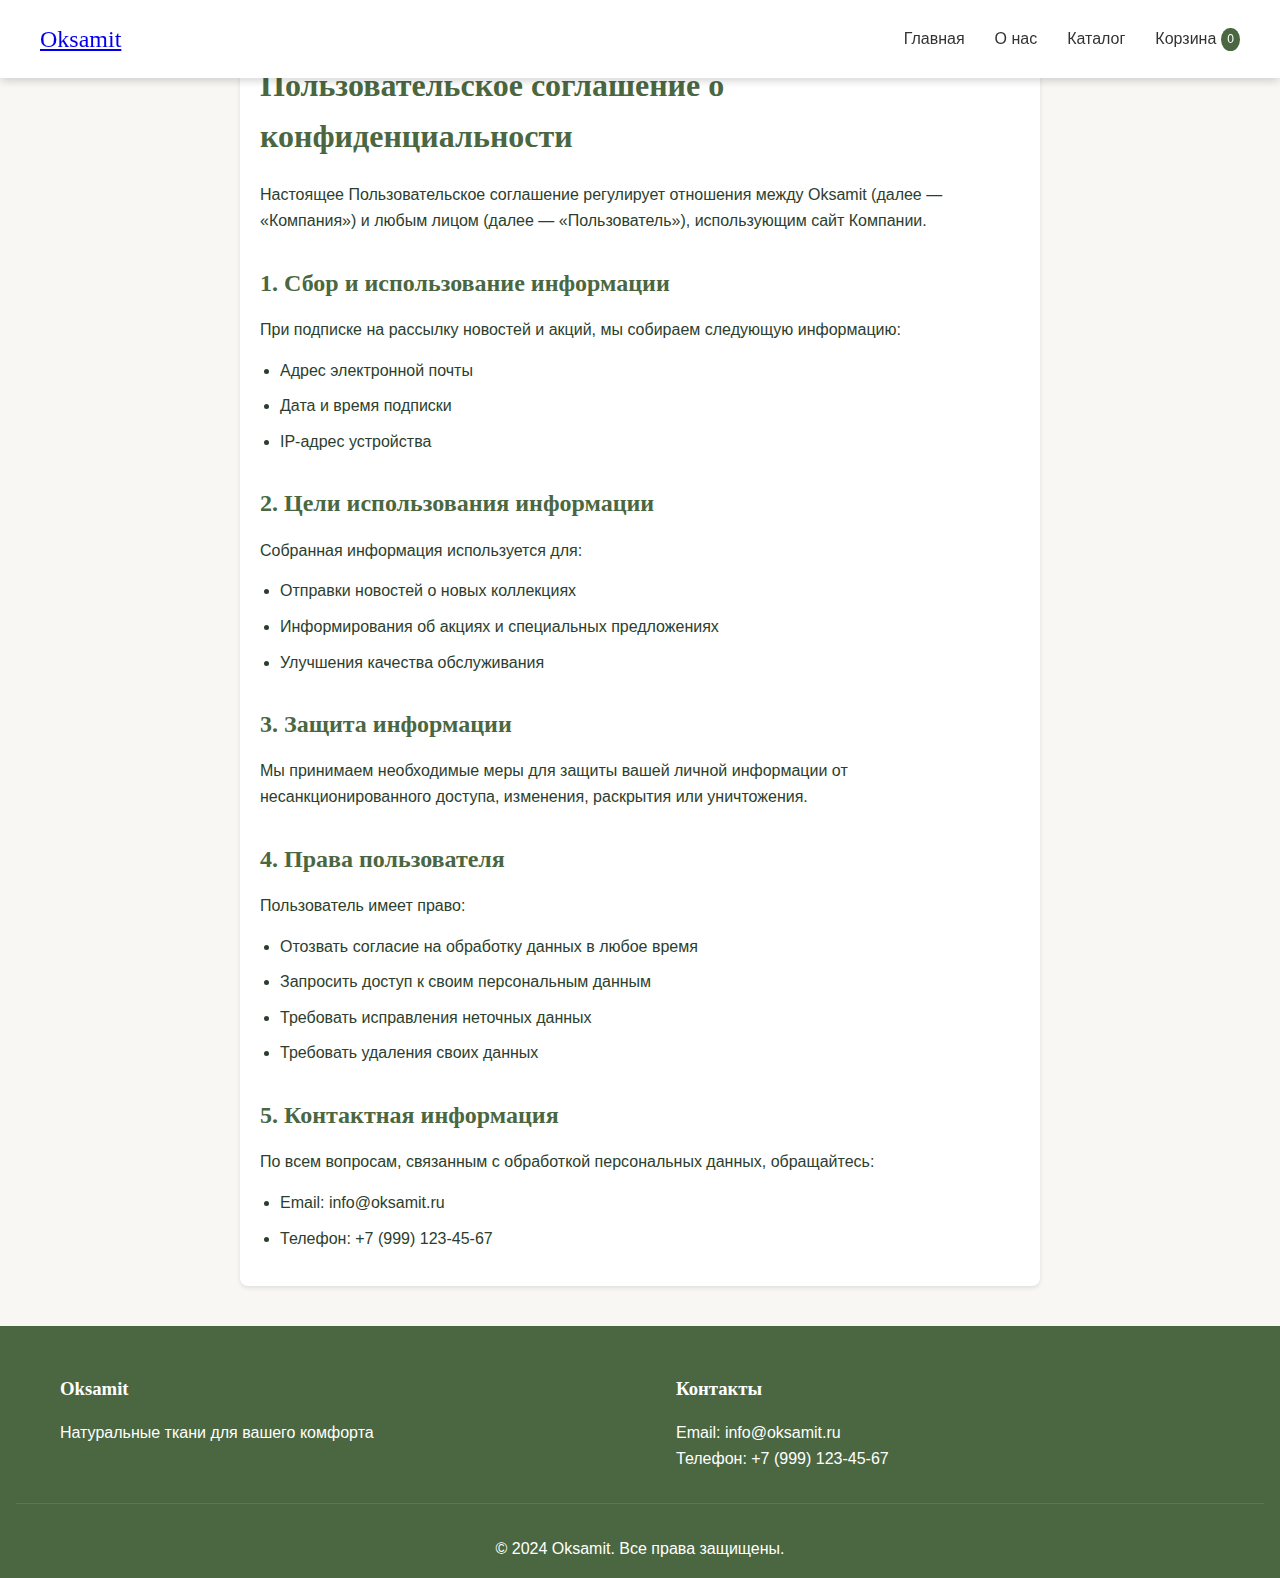
<file: privacy-policy.html>
<!DOCTYPE html>
<html lang="ru">
<head>
    <meta charset="UTF-8">
    <meta name="viewport" content="width=device-width, initial-scale=1.0">
    <title>Пользовательское соглашение - Oksamit</title>
    <link rel="stylesheet" href="styles.css">
    <style>
        .privacy-content {
            max-width: 800px;
            margin: 40px auto;
            padding: 20px;
            background-color: var(--white);
            border-radius: 8px;
            box-shadow: 0 2px 4px rgba(0, 0, 0, 0.1);
        }

        .privacy-content h1 {
            color: var(--primary-color);
            margin-bottom: 20px;
        }

        .privacy-content h2 {
            color: var(--primary-color);
            margin: 30px 0 15px;
        }

        .privacy-content p {
            margin-bottom: 15px;
            line-height: 1.6;
        }

        .privacy-content ul {
            margin-bottom: 15px;
            padding-left: 20px;
        }

        .privacy-content li {
            margin-bottom: 10px;
            line-height: 1.6;
        }

        @media (max-width: 768px) {
            .privacy-content {
                margin: 20px;
                padding: 15px;
            }
        }
    </style>
</head>
<body>
    <header>
        <nav>
            <div class="logo">
                <a href="index.html">Oksamit</a>
            </div>
            <div class="nav-links">
                <a href="index.html">Главная</a>
                <a href="index.html#about">О нас</a>
                <a href="index.html#catalog">Каталог</a>
                <a href="index.html#cart" class="cart-link">Корзина <span class="cart-count">0</span></a>
            </div>
        </nav>
    </header>

    <main>
        <div class="privacy-content">
            <h1>Пользовательское соглашение о конфиденциальности</h1>
            
            <p>Настоящее Пользовательское соглашение регулирует отношения между Oksamit (далее — «Компания») и любым лицом (далее — «Пользователь»), использующим сайт Компании.</p>

            <h2>1. Сбор и использование информации</h2>
            <p>При подписке на рассылку новостей и акций, мы собираем следующую информацию:</p>
            <ul>
                <li>Адрес электронной почты</li>
                <li>Дата и время подписки</li>
                <li>IP-адрес устройства</li>
            </ul>

            <h2>2. Цели использования информации</h2>
            <p>Собранная информация используется для:</p>
            <ul>
                <li>Отправки новостей о новых коллекциях</li>
                <li>Информирования об акциях и специальных предложениях</li>
                <li>Улучшения качества обслуживания</li>
            </ul>

            <h2>3. Защита информации</h2>
            <p>Мы принимаем необходимые меры для защиты вашей личной информации от несанкционированного доступа, изменения, раскрытия или уничтожения.</p>

            <h2>4. Права пользователя</h2>
            <p>Пользователь имеет право:</p>
            <ul>
                <li>Отозвать согласие на обработку данных в любое время</li>
                <li>Запросить доступ к своим персональным данным</li>
                <li>Требовать исправления неточных данных</li>
                <li>Требовать удаления своих данных</li>
            </ul>

            <h2>5. Контактная информация</h2>
            <p>По всем вопросам, связанным с обработкой персональных данных, обращайтесь:</p>
            <ul>
                <li>Email: info@oksamit.ru</li>
                <li>Телефон: +7 (999) 123-45-67</li>
            </ul>
        </div>
    </main>

    <footer>
        <div class="footer-content">
            <div class="footer-section">
                <h3>Oksamit</h3>
                <p>Натуральные ткани для вашего комфорта</p>
            </div>
            <div class="footer-section">
                <h3>Контакты</h3>
                <p>Email: info@oksamit.ru</p>
                <p>Телефон: +7 (999) 123-45-67</p>
            </div>
        </div>
        <div class="footer-bottom">
            <p>&copy; 2024 Oksamit. Все права защищены.</p>
        </div>
    </footer>
</body>
</html>
</file>
<file: styles.css>
:root {
    --primary-color: #4A6741;
    --secondary-color: #8BA888;
    --accent-color: #D4B996;
    --text-color: #2C3E2D;
    --background-color: #F9F7F4;
    --white: #FFFFFF;
}

* {
    margin: 0;
    padding: 0;
    box-sizing: border-box;
}

body {
    font-family: 'Roboto', sans-serif;
    color: var(--text-color);
    background-color: var(--background-color);
    line-height: 1.6;
}

h1, h2, h3 {
    font-family: 'Playfair Display', serif;
    color: var(--primary-color);
}

/* Header & Navigation */
header {
    background-color: var(--white);
    box-shadow: 0 2px 10px rgba(0, 0, 0, 0.1);
    position: fixed;
    width: 100%;
    top: 0;
    z-index: 1000;
}

nav {
    display: flex;
    justify-content: space-between;
    align-items: center;
    padding: 20px 40px;
    background-color: white;
    box-shadow: 0 2px 10px rgba(0, 0, 0, 0.1);
}

.logo {
    font-family: 'Playfair Display', serif;
    font-size: 24px;
    color: var(--primary-color);
}

.nav-links {
    display: flex;
    align-items: center;
    gap: 30px;
}

.nav-links a {
    text-decoration: none;
    color: #333;
    font-size: 16px;
    transition: color 0.3s ease;
    display: flex;
    align-items: center;
}

.nav-links a:hover {
    color: var(--primary-color);
}

.cart-link {
    display: flex;
    align-items: center;
    gap: 5px;
}

.cart-count {
    background-color: var(--primary-color);
    color: white;
    padding: 2px 6px;
    border-radius: 50%;
    font-size: 12px;
}

.profile-icon {
    font-size: 20px;
    text-decoration: none;
    color: #333;
    cursor: pointer;
    transition: color 0.3s ease;
    display: flex;
    align-items: center;
}

.profile-icon:hover {
    color: var(--primary-color);
}

@media (max-width: 768px) {
    nav {
        padding: 15px 20px;
    }

    .nav-links {
        gap: 15px;
    }

    .nav-links a {
        font-size: 14px;
    }

    .profile-icon {
        font-size: 18px;
    }
}

/* Hero Section */
.hero {
    height: 100vh;
    display: flex;
    flex-direction: column;
    justify-content: center;
    align-items: center;
    text-align: center;
    background: linear-gradient(rgba(255, 255, 255, 0.9), rgba(255, 255, 255, 0.9)),
                url('https://images.unsplash.com/photo-1558769132-cb1aea458c5e?ixlib=rb-1.2.1&auto=format&fit=crop&w=1950&q=80');
    background-size: cover;
    background-position: center;
    padding: 0 1rem;
}

.hero h1 {
    font-size: 4rem;
    margin-bottom: 1rem;
}

.hero p {
    font-size: 1.5rem;
    color: var(--text-color);
}

/* About Section */
.about {
    padding: 5rem 1rem;
    max-width: 1200px;
    margin: 0 auto;
}

.about h2 {
    text-align: center;
    margin-bottom: 3rem;
}

.about-content {
    display: flex;
    gap: 2rem;
    align-items: center;
}

.about-text {
    flex: 1;
}

.about-text ul {
    list-style-position: inside;
    margin-top: 1rem;
}

.about-text li {
    margin-bottom: 0.5rem;
}

/* Catalog Section */
.catalog {
    padding: 5rem 1rem;
    max-width: 1200px;
    margin: 0 auto;
}

.catalog h2 {
    text-align: center;
    margin-bottom: 3rem;
}

.products-grid {
    display: grid;
    grid-template-columns: repeat(auto-fit, minmax(250px, 1fr));
    gap: 2rem;
}

.product-card {
    background: var(--white);
    border-radius: 8px;
    overflow: hidden;
    transition: transform 0.3s ease, box-shadow 0.3s ease;
    display: flex;
    flex-direction: column;
    height: 100%;
}

.product-card:hover {
    transform: translateY(-5px);
    box-shadow: 0 5px 15px rgba(0, 0, 0, 0.1);
}

.product-image {
    width: 100%;
    height: 400px;
    object-fit: cover;
    border-radius: 8px;
    margin-bottom: 20px;
}

.product-overlay {
    position: absolute;
    top: 0;
    left: 0;
    right: 0;
    bottom: 0;
    background: rgba(0, 0, 0, 0.7);
    color: white;
    padding: 20px;
    opacity: 0;
    transition: opacity 0.3s ease;
    display: flex;
    align-items: center;
    justify-content: center;
    text-align: center;
}

.product-overlay p {
    font-size: 0.9rem;
    line-height: 1.4;
}

.product-image-container:hover .product-overlay {
    opacity: 1;
}

.product-image-container:hover .product-image {
    transform: scale(1.1);
}

.product-info {
    padding: 1.5rem;
    display: flex;
    flex-direction: column;
    flex-grow: 1;
}

.product-title {
    font-size: 1.2rem;
    margin-bottom: 0.5rem;
    min-height: 2.8rem;
}

.product-description {
    margin-bottom: 1rem;
    flex-grow: 1;
}

.product-price {
    color: var(--primary-color);
    font-weight: 700;
    font-size: 1.3rem;
    margin: 1rem 0;
    text-align: center;
}

.product-actions {
    display: flex;
    gap: 20px;
    margin-top: 30px;
}

.add-to-cart {
    background-color: var(--primary-color);
    color: var(--white);
    border: none;
    padding: 0.8rem 1.5rem;
    border-radius: 4px;
    cursor: pointer;
    transition: background-color 0.3s ease;
    width: 100%;
    margin-top: auto;
    font-weight: 500;
}

.add-to-cart:hover {
    background-color: var(--secondary-color);
}

.buy-button {
    background-color: var(--primary-color);
    color: white;
    border: none;
    padding: 15px 40px;
    font-size: 1.1rem;
    border-radius: 4px;
    cursor: pointer;
    transition: background-color 0.3s ease;
    width: 100%;
    margin-top: 20px;
}

.buy-button:hover {
    background-color: var(--secondary-color);
}

.catalog-link {
    padding: 12px 30px;
    background-color: #f5f5f5;
    color: #333;
    text-decoration: none;
    border-radius: 4px;
    font-size: 16px;
    transition: all 0.3s ease;
    border: 1px solid #ddd;
}

.catalog-link:hover {
    background-color: #e5e5e5;
    border-color: #ccc;
}

/* Cart Modal */
.modal {
    display: none;
    position: fixed;
    top: 0;
    left: 0;
    width: 100%;
    height: 100%;
    background-color: rgba(0, 0, 0, 0.5);
    z-index: 1001;
}

.modal-content {
    background-color: var(--white);
    margin: 5% auto;
    padding: 2rem;
    width: 90%;
    max-width: 600px;
    border-radius: 8px;
    position: relative;
}

.close {
    position: absolute;
    right: 1rem;
    top: 1rem;
    font-size: 1.5rem;
    cursor: pointer;
}

#cart-items {
    margin: 2rem 0;
}

.cart-item {
    display: flex;
    justify-content: space-between;
    align-items: center;
    padding: 1rem 0;
    border-bottom: 1px solid #eee;
}

.cart-total {
    text-align: right;
    margin-top: 2rem;
}

#checkout-btn {
    background-color: var(--primary-color);
    color: var(--white);
    border: none;
    padding: 1rem 2rem;
    border-radius: 4px;
    cursor: pointer;
    margin-top: 1rem;
    transition: background-color 0.3s ease;
}

#checkout-btn:hover {
    background-color: var(--secondary-color);
}

/* Footer */
footer {
    background-color: var(--primary-color);
    color: var(--white);
    padding: 3rem 1rem 1rem;
}

.footer-content {
    max-width: 1200px;
    margin: 0 auto;
    display: grid;
    grid-template-columns: repeat(auto-fit, minmax(250px, 1fr));
    gap: 2rem;
}

.footer-section {
    flex: 1;
    padding: 0 20px;
}

.footer-section h3 {
    color: var(--white);
    margin-bottom: 1rem;
}

.social-links {
    display: flex;
    gap: 15px;
    margin-top: 15px;
}

.social-icon {
    display: flex;
    align-items: center;
    justify-content: center;
    width: 40px;
    height: 40px;
    border-radius: 50%;
    background-color: #f5f5f5;
    transition: all 0.3s ease;
}

.social-icon:hover {
    background-color: #e0e0e0;
    transform: translateY(-3px);
}

.social-icon-img {
    width: 24px;
    height: 24px;
    object-fit: contain;
}

.footer-bottom {
    text-align: center;
    margin-top: 2rem;
    padding-top: 2rem;
    border-top: 1px solid rgba(255, 255, 255, 0.1);
}

.newsletter-form {
    margin-top: 15px;
}

.form-group {
    margin-bottom: 15px;
}

.form-group input[type="email"] {
    width: 100%;
    padding: 10px;
    border: 1px solid #ddd;
    border-radius: 4px;
    font-size: 14px;
    background-color: var(--white);
}

.form-group input[type="email"]:focus {
    outline: none;
    border-color: var(--primary-color);
}

.checkbox-group {
    display: flex;
    align-items: flex-start;
    gap: 8px;
}

.checkbox-group input[type="checkbox"] {
    margin-top: 3px;
}

.checkbox-group label {
    font-size: 12px;
    color: var(--white);
    line-height: 1.4;
}

.checkbox-group a {
    color: var(--white);
    text-decoration: underline;
}

.checkbox-group a:hover {
    color: var(--primary-color);
}

.subscribe-btn {
    width: 100%;
    padding: 10px;
    background-color: var(--primary-color);
    color: var(--white);
    border: none;
    border-radius: 4px;
    cursor: pointer;
    font-size: 14px;
    transition: background-color 0.3s ease;
}

.subscribe-btn:hover {
    background-color: #2c3e50;
}

@media (max-width: 768px) {
    .footer-content {
        flex-direction: column;
        gap: 2rem;
    }

    .footer-section {
        width: 100%;
        text-align: center;
    }

    .social-links {
        justify-content: center;
    }

    .newsletter-form {
        max-width: 300px;
        margin: 15px auto 0;
    }
}

/* Responsive Design */
@media (max-width: 768px) {
    .nav-links {
        display: none;
    }
    
    .hero h1 {
        font-size: 3rem;
    }
    
    .about-content {
        flex-direction: column;
    }
    
    .products-grid {
        grid-template-columns: repeat(auto-fit, minmax(200px, 1fr));
    }
}

/* Image Modal */
.image-modal-content {
    max-width: 90%;
    width: auto;
    padding: 0;
    background: transparent;
    box-shadow: none;
}

.image-modal-content img {
    max-width: 100%;
    max-height: 80vh;
    display: block;
    margin: 0 auto;
    border-radius: 8px;
}

.image-modal-content .close {
    color: var(--white);
    font-size: 2rem;
    position: fixed;
    top: 20px;
    right: 30px;
    z-index: 1002;
}

#modal-description {
    background: var(--white);
    padding: 1.5rem;
    margin-top: 1rem;
    border-radius: 8px;
    max-width: 600px;
    margin-left: auto;
    margin-right: auto;
}

/* Product Page Styles */
.product-details {
    display: grid;
    grid-template-columns: 1fr 1fr;
    gap: 40px;
    max-width: 1200px;
    margin: 0 auto;
    padding: 40px 20px;
}

.product-gallery {
    position: sticky;
    top: 20px;
}

.main-product-image {
    width: 100%;
    height: 500px;
    object-fit: cover;
    border-radius: 8px;
    margin-bottom: 20px;
}

.product-info-detailed {
    padding: 20px;
    background: #fff;
    border-radius: 8px;
    box-shadow: 0 2px 10px rgba(0, 0, 0, 0.1);
}

.product-info-detailed h1 {
    font-size: 28px;
    margin-bottom: 20px;
    color: #333;
}

.product-price {
    font-size: 24px;
    color: var(--primary-color);
    margin-bottom: 30px;
    font-weight: 500;
}

.product-description-detailed,
.product-specifications {
    margin-bottom: 30px;
}

.product-description-detailed h3,
.product-specifications h3 {
    font-size: 20px;
    margin-bottom: 15px;
    color: #333;
}

.product-description-detailed p {
    line-height: 1.6;
    color: #666;
}

#product-specs {
    list-style: none;
    padding: 0;
}

#product-specs li {
    padding: 10px 0;
    border-bottom: 1px solid #eee;
    color: #666;
}

#product-specs li:last-child {
    border-bottom: none;
}

.similar-products {
    max-width: 1200px;
    margin: 50px auto;
    padding: 0 20px;
}

.similar-products h2 {
    text-align: center;
    margin-bottom: 30px;
    color: var(--primary-color);
}

.similar-products-grid {
    display: grid;
    grid-template-columns: repeat(auto-fill, minmax(250px, 1fr));
    gap: 30px;
    max-width: 1200px;
    margin: 0 auto;
    padding: 0 20px;
}

.similar-product-card {
    background: white;
    border-radius: 8px;
    overflow: hidden;
    box-shadow: 0 2px 10px rgba(0, 0, 0, 0.1);
    transition: transform 0.3s ease;
}

.similar-product-card:hover {
    transform: translateY(-5px);
}

.similar-product-image {
    width: 100%;
    height: 300px;
    object-fit: cover;
    border-radius: 8px;
}

.similar-product-info {
    padding: 20px;
}

.similar-product-title {
    font-size: 18px;
    margin-bottom: 10px;
    color: #333;
}

.similar-product-price {
    font-size: 16px;
    color: #666;
    margin-bottom: 15px;
}

.similar-product-link {
    display: inline-block;
    padding: 8px 20px;
    background-color: #4CAF50;
    color: white;
    text-decoration: none;
    border-radius: 4px;
    transition: background-color 0.3s ease;
}

.similar-product-link:hover {
    background-color: #45a049;
}

@media (max-width: 768px) {
    .product-details {
        grid-template-columns: 1fr;
        gap: 20px;
        padding: 20px;
    }

    .product-gallery {
        position: static;
    }

    .main-product-image {
        height: 400px;
    }

    .product-info-detailed {
        padding: 15px;
    }

    .product-info-detailed h1 {
        font-size: 24px;
    }

    .product-price {
        font-size: 20px;
    }

    .similar-products-grid {
        grid-template-columns: repeat(auto-fill, minmax(200px, 1fr));
        gap: 20px;
        padding: 0 15px;
    }

    .similar-product-image {
        height: 250px;
    }

    .similar-product-info {
        padding: 15px;
    }

    .similar-product-title {
        font-size: 16px;
    }

    .similar-product-price {
        font-size: 14px;
    }

    .product-gallery img {
        height: 100px;
    }

    .similar-products .product-image {
        height: 250px;
    }
}

.back-to-catalog {
    display: inline-flex;
    align-items: center;
    padding: 10px 20px;
    color: #666;
    text-decoration: none;
    font-size: 16px;
    margin: 20px 0;
    transition: all 0.3s ease;
}

.back-to-catalog:hover {
    color: var(--primary-color);
}

.back-to-catalog .arrow {
    margin-right: 8px;
    font-size: 20px;
}

/* Стили для модального окна авторизации */
.auth-tabs {
    display: flex;
    margin-bottom: 20px;
    border-bottom: 1px solid #ddd;
}

.auth-tab {
    padding: 10px 20px;
    border: none;
    background: none;
    cursor: pointer;
    font-size: 16px;
    color: #666;
    transition: all 0.3s ease;
}

.auth-tab.active {
    color: var(--primary-color);
    border-bottom: 2px solid var(--primary-color);
}

.auth-form {
    padding: 20px 0;
}

.auth-form h2 {
    margin-bottom: 20px;
    color: #333;
    font-size: 24px;
}

.auth-form input {
    width: 100%;
    padding: 12px;
    margin-bottom: 15px;
    border: 1px solid #ddd;
    border-radius: 4px;
    font-size: 16px;
}

.auth-form input:focus {
    border-color: var(--primary-color);
    outline: none;
}

.auth-form button {
    width: 100%;
    padding: 12px;
    background-color: var(--primary-color);
    color: white;
    border: none;
    border-radius: 4px;
    font-size: 16px;
    cursor: pointer;
    transition: background-color 0.3s ease;
}

.auth-form button:hover {
    background-color: var(--primary-color-dark);
}

@media (max-width: 768px) {
    .profile-icon {
        font-size: 20px;
        margin-left: 15px;
    }

    .auth-tab {
        padding: 8px 15px;
        font-size: 14px;
    }

    .auth-form h2 {
        font-size: 20px;
    }

    .auth-form input,
    .auth-form button {
        padding: 10px;
        font-size: 14px;
    }
}
</file>
